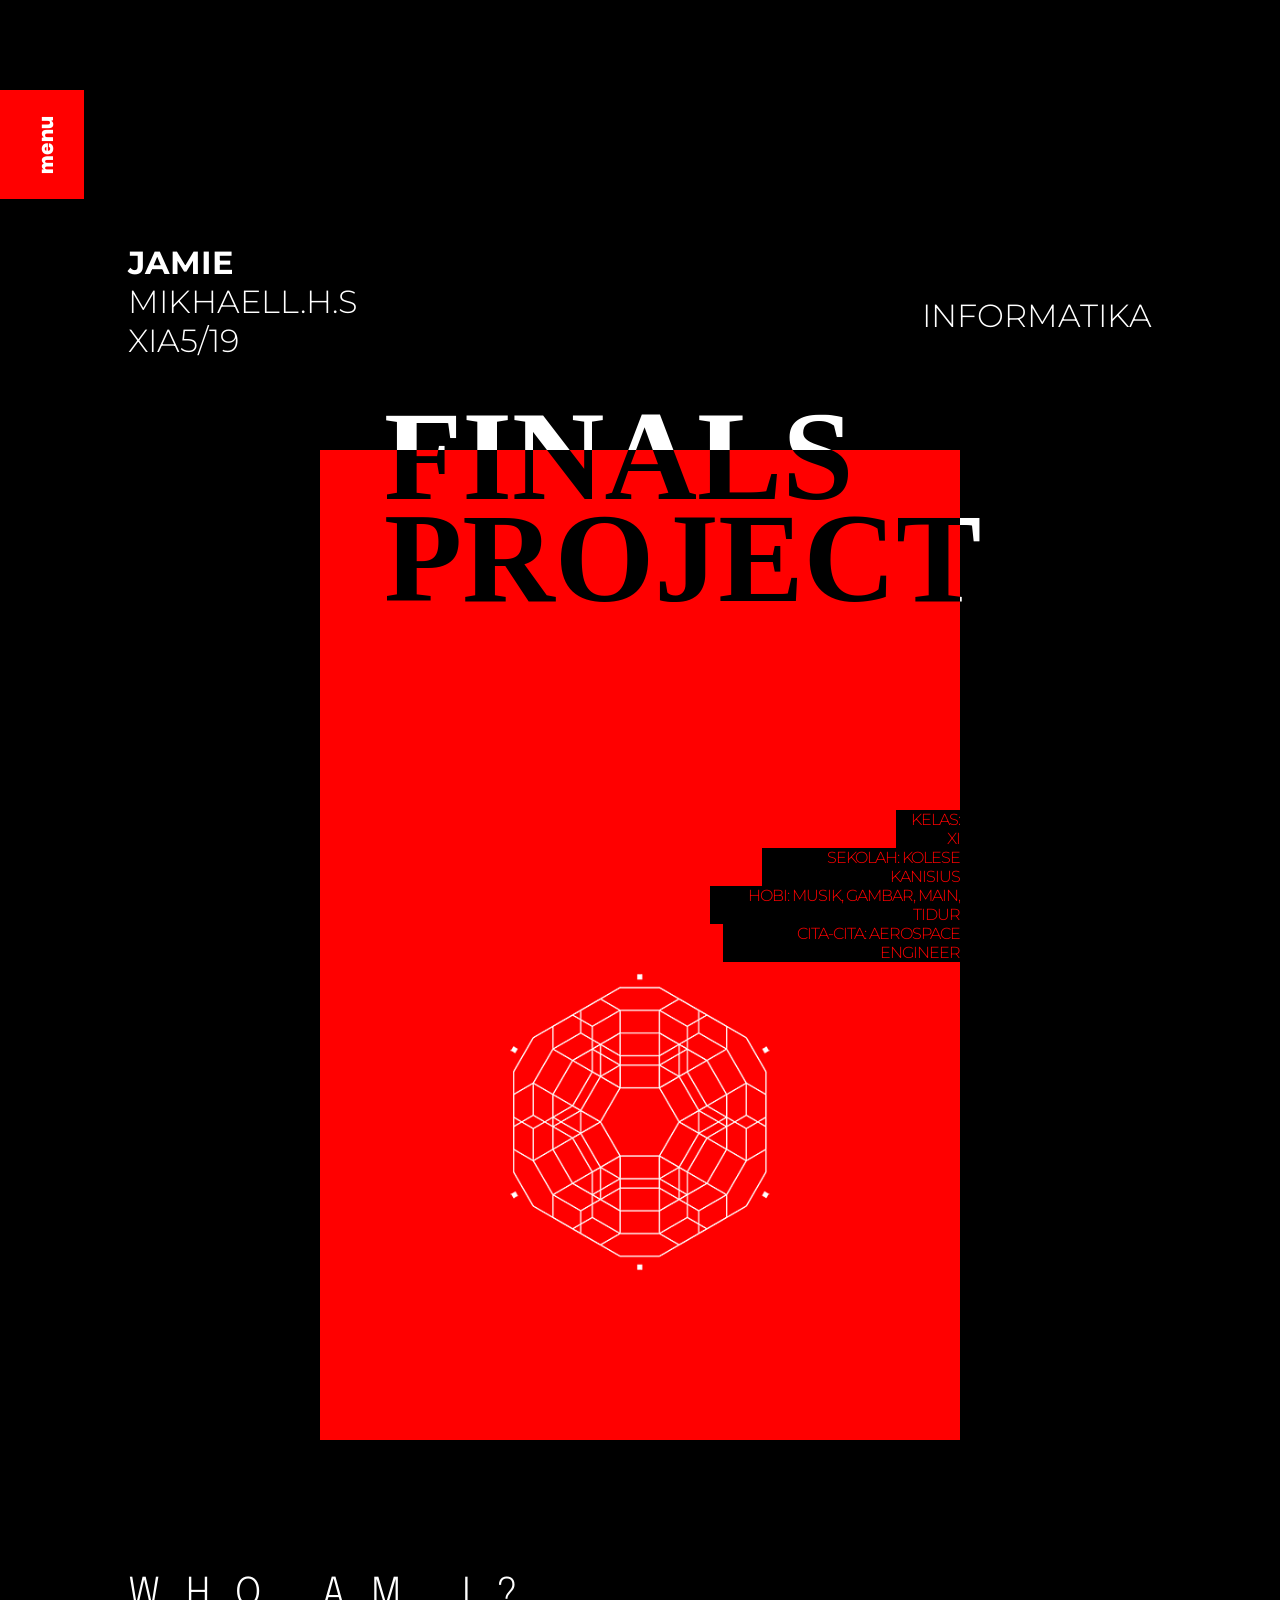
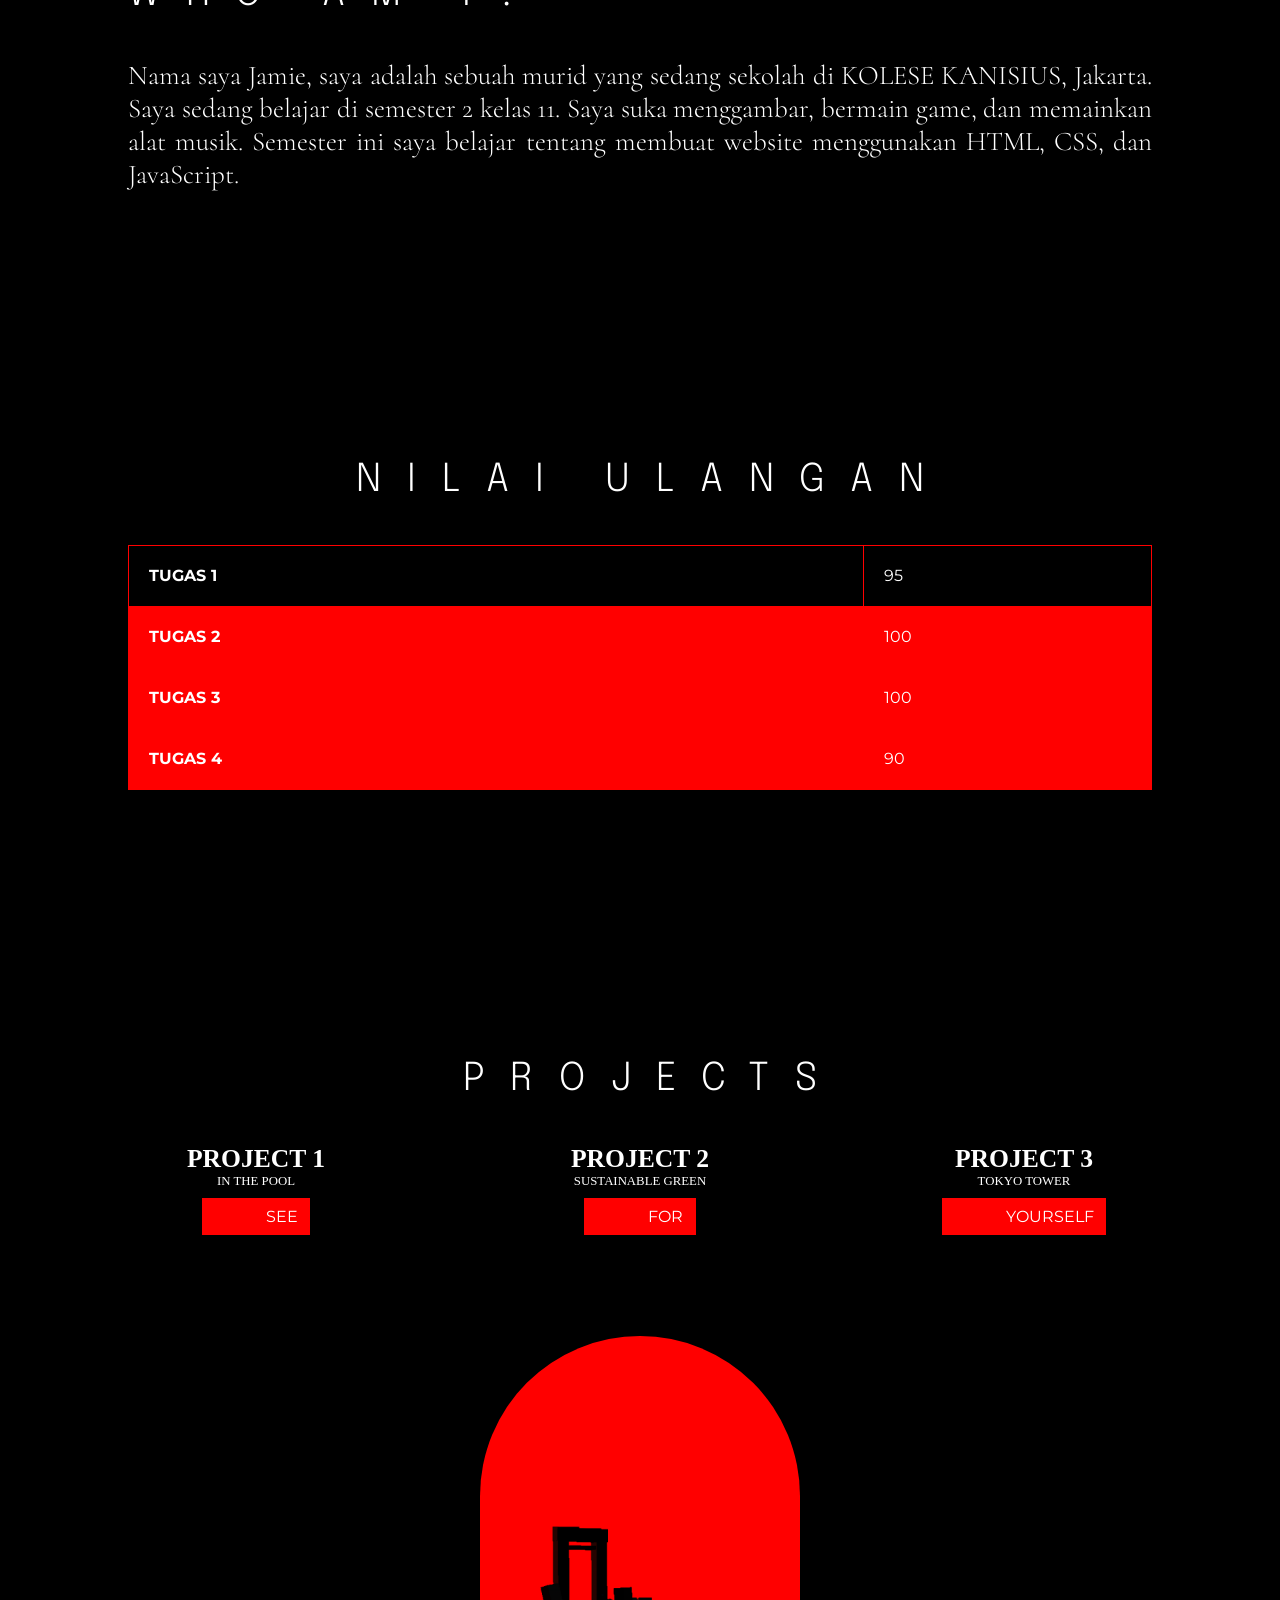
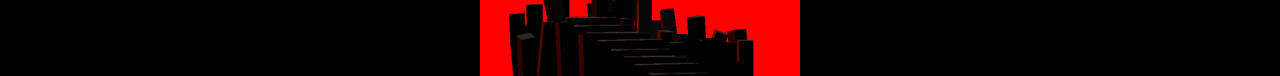
<file: index.html>
<html>
<head>
    <title>me&me</title>
    <link rel="stylesheet" href="geomestyle.css">
    <link rel="preconnect" href="https://fonts.googleapis.com">
    <link rel="preconnect" href="https://fonts.gstatic.com" crossorigin>
    <link href="https://fonts.googleapis.com/css2?family=Cormorant:ital,wght@0,300..700;1,300..700&family=Darker+Grotesque:wght@300..900&family=Epilogue:ital,wght@0,100..900;1,100..900&family=M+PLUS+U:wght@100..900&family=Montserrat:ital,wght@0,100..900;1,100..900&family=Syncopate:wght@400;700&display=swap" rel="stylesheet">
</head>
<body>
    <script src="fine.js" defer></script>
    <nav class="navy">
        <input type="checkbox" id="mega-toggle" name="nav-toggle" class="toggle-radio">
        <div class="megan">
            <div class="menu-col">
                <a href="index.html">HOME</a>
                <a href="https://jg3003.github.io/FINALS.github.io">PROJECT 1</a>
                <a href="https://sustainablegreen-vnj.github.io/">PROJECT 2</a>
                <a href="iamthesecondihaveseennothing.html">PROJECT 3</a>
            </div>
        </div>
        <div class="dropdown">
            <label for="mega-toggle" class="droppy">menu</label>
        </div>
    </nav>
    <h2 class="mini">JAMIE</h2>
    <h3 class="mini">MIKHAELL.H.S</h3>
    <h3 class="mini">XIA5/19</h3>
    <h3 class="right mini">INFORMATIKA</h3>
    <div class="scene">
        <h1 class="title white">FINALS<br>PROJECT</h1>
        <div class="cube">
        <h1 class="title black">FINALS<br>PROJECT</h1>
        <p class="bio uno">KELAS: XI</p>
        <p class="bio twos">SEKOLAH: KOLESE KANISIUS</p>
        <p class="bio tres">HOBI: MUSIK, GAMBAR, MAIN, TIDUR</p>
        <p class="bio quat">CITA-CITA: AEROSPACE ENGINEER</p>
        <img class="remember our promise" src="logoyolosiggy.png">
        </div>
    </div>
    <div class="yaper">
        <h4>WHO AM I?</h4>
        <p>
            Nama saya Jamie, saya adalah sebuah murid yang sedang sekolah di KOLESE KANISIUS, Jakarta. Saya sedang belajar di semester 2 kelas 
            11. Saya suka menggambar, bermain game, dan memainkan alat musik. Semester ini saya belajar tentang membuat website menggunakan 
            HTML, CSS, dan JavaScript.
        </p>
    </div>
    <div class="yoper">
        <h4>NILAI ULANGAN</h4>
        <table class="chair">
            <tr>
                <th>TUGAS 1</th>
                <td>95</td>
            </tr>
            <tr>
                <th>TUGAS 2</th>
                <td>100</td>
            </tr>
            <tr>
                <th>TUGAS 3</th>
                <td>100</td>
            </tr>
            <tr>
                <th>TUGAS 4</th>
                <td>90</td>
            </tr>
        </table>
    </div>
    <div class="yoper">
        <h4>PROJECTS</h4>
        <div class="cont">
            <div>
                <h5>PROJECT 1</h5>
                <p>IN THE POOL</p>
                <div class="innit">
                <a href="https://jg3003.github.io/FINALS.github.io">SEE</a>
                </div>
            </div>
            <div>
                <h5>PROJECT 2</h5>
                <p>SUSTAINABLE GREEN</p>
                <div class="innit">
                <a href="https://sustainablegreen-vnj.github.io/">FOR</a>
                </div>
            </div>
            <div>
                <h5>PROJECT 3</h5>
                <p>TOKYO TOWER</p>
                <div class="innit">
                <a href="iamthesecondihaveseennothing.html">YOURSELF</a>
                </div>
            </div>
        </div>
    </div>
</body>
<footer class="feet">
    <div class="kirkle"><img src="redgate.png"></div>
</footer>
</html>
</file>
<file: geomestyle.css>
* {
    padding: 0;
    margin: 0;
}
body p, h1, h2, h3, h4, h5, h6{
    color: white;
}
/*fontastic*/
.cormorant-fancy {
  font-family: "Cormorant", serif;
  font-optical-sizing: auto;
  font-weight: 500; /*300-700*/
  font-style: normal;
}
.montserrat-body2 {
  font-family: "Montserrat", sans-serif;
  font-optical-sizing: auto;
  font-weight: 500; /*100-900*/
  font-style: normal;
}
.syncopate-regular {
  font-family: "Syncopate", sans-serif;
  font-weight: 400;
  font-style: normal;
}

.syncopate-bold {
  font-family: "Syncopate", sans-serif;
  font-weight: 700;
  font-style: normal;
}
.darker-grotesque-body1 {
  font-family: "Darker Grotesque", sans-serif;
  font-optical-sizing: auto;
  font-weight: 500; /*300-900*/
  font-style: normal;
}
.epilogue-forgot {
  font-family: "Epilogue", sans-serif;
  font-optical-sizing: auto;
  font-weight: 500; /*100-900*/
  font-style: normal;
}
.m-plus-u-japanese {
  font-family: "M PLUS U", sans-serif;
  font-optical-sizing: auto;
  font-weight: 500; /*100-900*/
  font-style: normal;
}
/*-------------------------------------------------fontastic-------------------------------------------------*/





::-webkit-scrollbar {
    width: 7px;
}
::-webkit-scrollbar-track {
    background: rgba(117, 0, 0, 0.199);
}
::-webkit-scrollbar-thumb {
    background: red;
    border-radius: 10;
}
body {
    background-color: black;
}
.navy {
    padding: 10vh 0;
}
.dropdown {
    padding: 4vh 1vw;
    background: red;
    color: white;
    cursor: pointer;
    transition: cubic-bezier(0.075, 0.82, 0.165, 1) 0.5s;
    position: fixed;
    top: 10vh;
    left: 0;
    z-index: 100;
}
.droppy {
    display: inline-block;
    transform: rotate(-90deg);
    font-size: 3vh;
    font-weight: 900;
    cursor: pointer;
    font-family: "Darker Grotesque", sans-serif;
}
.dropdown:hover {
    padding-right: 2vw;
}
.toggle-radio {
    display: none;
}
.megan {
    position: fixed;
    top: 0;
    left: 0;
    width: 20vw;
    min-height: 100vh;
    background: rgba(8, 8, 8, 0.25);
    backdrop-filter: blur(10px);
    padding: 25vh 5vw;
    z-index: 50;
    font-family: "Montserrat", sans-serif;
    font-weight: 300;
    line-height: 2;
    display: flex;
    pointer-events: none;
    transform: translateX(-100%);
    transition: transform 0.5s cubic-bezier(0.785, 0.135, 0.15, 0.86);
}
.menu-col{
    display:flex;
    flex-direction:column;
    gap:20px;
}
.menu-col a{
    color:white;
    text-decoration:none;
    font-size:2rem;
    font-weight:700;
    transition:.3s;
}
.menu-col a:hover{
    transform:translateX(1vw);
}
.toggle-radio:checked ~ .megan{
    transform:translateX(0);
    pointer-events:auto;
}
.mini{
    font-family: montserrat;
    font-size: clamp(0.9rem, 2.5vw, 2rem);
    padding-left: 10vw;
    color: white;
}
.right {
    float: right;
    padding-right: 10vw;
    margin-top: -5vw;
}
h2 {
    padding-top: 7vh;
}
h3 {
    font-weight: 300;
}
.scene{
    position: relative;
    margin-top: -5vh;
}
.cube{
  position:absolute;
  top:15vh;
  left:25vw;
  width:50vw;
  height:110vh;
  background:rgb(255, 0, 0);
  overflow:hidden;
}
.uno {
    margin-top: 40vh;
    margin-left: 45vw;
}
.twos {
    margin-left: 34.5vw;
}
.tres {
    margin-left: 30.5vw;
}
.quat {
    margin-left: 31.5vw;
}
.bio {
    text-align: right;
    font-family: montserrat;
    letter-spacing: -1px;
    font-weight: 300;
    color: red;
    background-color: black;
}
.title{
  font-family:syncopate;
  font-weight:700;
  font-size:10vw;
  line-height:0.8;
  position:absolute;
  top:10vh;
  left:30vw;
  margin:0;
}
.white{
  color:white;
}
.black{
  color:black;
  top:-5vh;
  left:5vw;
}
.promise {
    width: 25vw;
    margin-left: 12.5vw;
}
.yaper {
    margin-top: 140vh;
    margin-left: 10vw;
    margin-right: 10vw;
}
.yoper {
    margin: 30vh 10vw;
}
.yaper h4,.yoper h4 {
    font-family: epilogue;
    font-weight: 300;
    font-size: 3vw;
    letter-spacing: 2vw;
    color: white;
    padding-bottom: 5vh;
}
.yoper h4 {text-align: center; padding-left: 2vw;}
.yaper p, .yoper p{
    font-family: cormorant;
    font-weight: 300;
    font-size: 3vh;
    color: white;
    text-align: justify;
}
.chair {
    color: white;
    width: 100%;
    border-collapse: collapse;
    font-family: montserrat;
}
.chair th, td {
    border: 1px solid red;
    text-align: left;
    padding-left: 2vw;
    padding: 2%;
}
.chair tr:nth-child(n+2) {
    background-color: red;
    border-color: white;
}
.chair tr:nth-child(1):hover {
    background-color: rgb(14, 14, 14);
}
.chair tr:hover {
    background-color: rgb(226, 0, 0);
}
.cont {
    display: grid;
    grid-template-columns: 1fr 1fr 1fr;
    width: 100%;
    text-align: center;
    gap: 10vw;
}
.cont h5 {
    font-family: syncopate;
    font-weight: 600;
    font-size: 2vw;
}
.cont p {
    font-family: syncopate;
    font-weight: 400;
    font-size: 1vw;
    text-align: center;
    padding-bottom: 2vh;
}
.cont a{
    font-family: montserrat;
    color: white;
    text-decoration: none;
    padding: 1vh 1vw 1vh 5vw;
    background-color: red;
}
.innit {
}
.kirkle {
    width: 25vw;
    height: 25vw;
    background-color: red;
    border-radius: 50%;
    position: absolute;
}
.kirkle img {
    width: 100%;
    padding-top: 50%;
    position: absolute;
}
.feet {
    text-align-last: justify;
    text-justify: inter-word;
    width: 100%;
    display: grid;
    place-items: center;
}


/*-------------------MOBILITY---------------------*/
@media (max-width: 380px) {
    .megan {
        width: 60vw;
    }
    .title {
        font-size: 13vw;
    }
    .cube {
        left: 2vw;
        width: 96vw;
    }
    .yaper h4, .yoper h4 {
        letter-spacing: 0.2rem;
    }
    .mini {
        font-size: 1rem;
    }
}
@media (max-width: 600px) {
    .navy { padding: 5vh 0; }
    .megan { width: 100vw; padding: 15vh 12vw; }
    .dropdown { padding: 3vh 3vw; top: 5vh; }
    .droppy { font-size: 2.5vh; }
    h2, h3 {
        padding-left: 6vw;
        font-size: clamp(0.85rem, 4vw, 1.2rem);
    }
    h2 { padding-top: 12vh; }
    h3 { padding-top: 0; }
    .right {
        float: none;
        display: block;
        padding-left: 6vw;
        padding-right: 0;
        margin-top: 0.5vh;
        font-size: clamp(0.75rem, 3.5vw, 1rem);
    }
    .scene { min-height: 70vh; }
    .cube {
        left: 5vw;
        width: 90vw;
        top: 10vh;
        height: 30vh;
    }
    .title {
        font-size: clamp(1.8rem, 14vw, 5rem);
        top: 8vh;
        left: 8vw;
    }
    .black { top: -2vh; left: 2vw; }
    .uno  { margin-top: 20vh; margin-left: 35%; }
    .twos { margin-left: 20%; }
    .tres { margin-left: 15%; }
    .quat { margin-left: 16%; }
    .yaper { margin-top: 65vh; margin-left: 6vw; margin-right: 6vw; }
    .yoper { margin: 8vh 6vw; }
    .yaper h4, .yoper h4 {
        font-size: clamp(1rem, 5vw, 1.6rem);
        letter-spacing: clamp(0.2rem, 3vw, 1rem);
        padding-bottom: 3vh;
    }
    .yoper h4 { padding-left: 0; }
    .cont { grid-template-columns: 1fr; gap: 6vw; }
    .cont h5 { font-size: clamp(0.9rem, 5vw, 1.4rem); }
    .cont p { font-size: clamp(0.65rem, 3vw, 0.9rem); }
    .cont a { font-size: clamp(0.75rem, 3.5vw, 1rem); }
    .innit { padding: 3% 5%; }
    .kirkle { width: clamp(60px, 20vw, 100px); height: clamp(60px, 20vw, 100px); }
    .feet { height: clamp(60px, 20vw, 100px); margin-top: 6vh; }
}
/*---------tabby---------*/
@media (max-width: 900px) {
    .menu-col a  {
        font-size: 1rem;
    }
    .megan {
        width: 40vw;
        padding: 15vh 10vw;
    }
    .cube {
        left: 17vw;
        width: 70vw;
    }
    .title {
        left: 20vw;
        font-size: clamp(2rem, 12vw, 8rem);
    }
    .black {
        left: 3vw;
    }
    .cont {
        gap: 5vw;
    }
    .cont h5 {
        font-size: clamp(0.65rem, 2.5vw, 1.5rem);
    }
    .yaper {
        margin-top: 130vh;
    }
}
</file>
